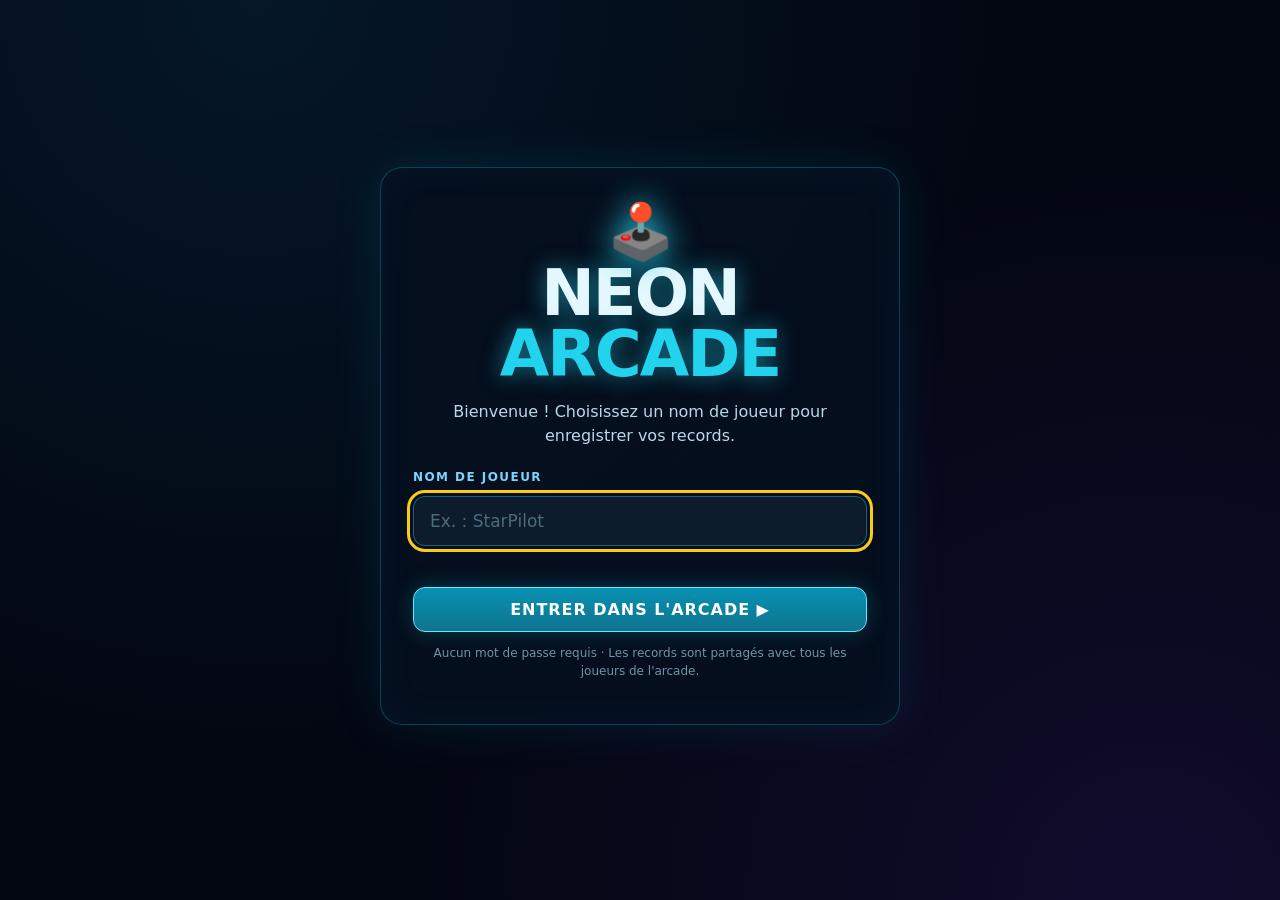
<file: public/index.html>
<!doctype html>
<html lang="fr">
<head>
<meta charset="utf-8">
<meta name="viewport" content="width=device-width, initial-scale=1, viewport-fit=cover">
<meta name="theme-color" content="#030712">
<title>Neon Arcade</title>
<link rel="stylesheet" href="shared/arcade.css">
<link rel="stylesheet" href="home.css">
</head>
<body>

<!-- Login (first visit) -->
<main id="loginView" class="hidden">
  <div class="panel">
    <div class="logo" aria-hidden="true">🕹️</div>
    <h1>Neon <span class="accent">Arcade</span></h1>
    <p>Bienvenue ! Choisissez un nom de joueur pour enregistrer vos records.</p>
    <form id="loginForm" novalidate>
      <label for="nameInput">Nom de joueur</label>
      <input id="nameInput" name="name" maxlength="20" autocomplete="nickname" autocapitalize="words" placeholder="Ex. : StarPilot" required>
      <p id="loginError" class="error" role="alert"></p>
      <button type="submit">Entrer dans l'arcade ▶</button>
    </form>
    <div id="knownPlayers" class="known hidden">
      <p class="tiny">Ou reprenez un joueur existant :</p>
      <div id="knownChips" class="chips"></div>
    </div>
    <p class="tiny">Aucun mot de passe requis · Les records sont partagés avec tous les joueurs de l'arcade.</p>
  </div>
</main>

<!-- Home -->
<div id="homeView" class="wrap hidden">
  <header>
    <h1>Neon <span class="accent">Arcade</span></h1>
    <div class="player">
      <span>👤 <b id="playerName"></b></span>
      <button id="switchBtn" class="secondary small" type="button" title="Changer de joueur">Changer</button>
    </div>
  </header>

  <section aria-labelledby="gamesTitle">
    <div class="section-title"><h2 id="gamesTitle">Choisissez un jeu</h2></div>
    <div id="gamesGrid" class="games"></div>
  </section>

  <section class="panel" aria-labelledby="boardTitle" id="leaderboard">
    <div class="board-head">
      <h2 id="boardTitle">🏆 Records</h2>
      <select id="boardSelect" aria-label="Choisir le jeu"></select>
    </div>
    <table>
      <thead><tr><th>#</th><th>Joueur</th><th class="num">Score</th><th class="num hide-sm">Niveau</th><th class="num hide-sm">Date</th></tr></thead>
      <tbody id="boardBody"></tbody>
    </table>
  </section>

  <p class="tiny footer-note">Neon Arcade · Les scores sont enregistrés sur le serveur.</p>
</div>

<script src="shared/arcade.js"></script>
<script src="home.js"></script>
</body>
</html>
</file>
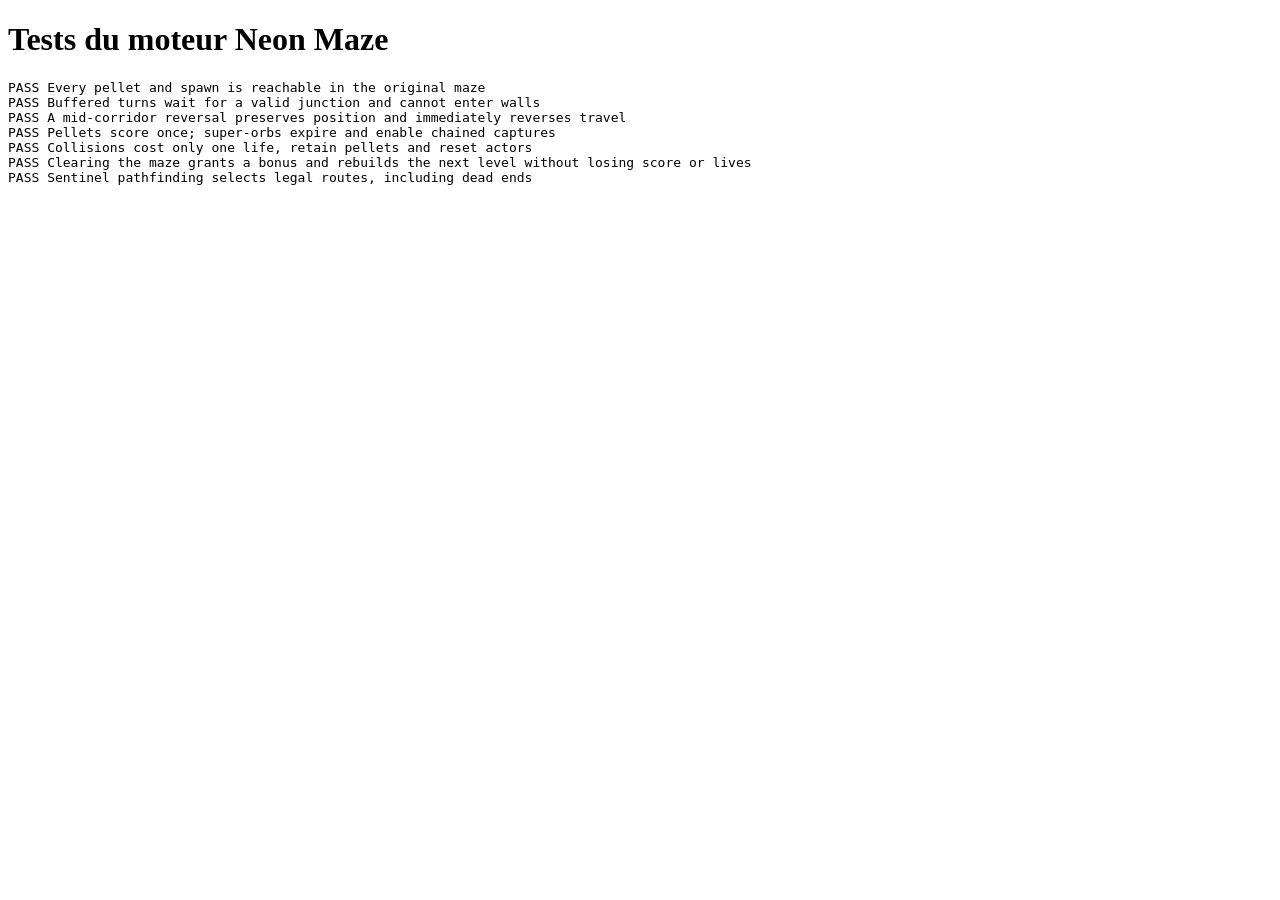
<file: tests/neon-maze.html>
<!DOCTYPE html>
<html lang="fr">
<head><meta charset="UTF-8"><title>Neon Maze - tests</title></head>
<body>
  <h1>Tests du moteur Neon Maze</h1>
  <pre id="results">Tests en cours...</pre>
  <script src="../public/neon-maze/maze.js"></script>
  <script src="neon-maze.test.js"></script>
</body>
</html>
</file>
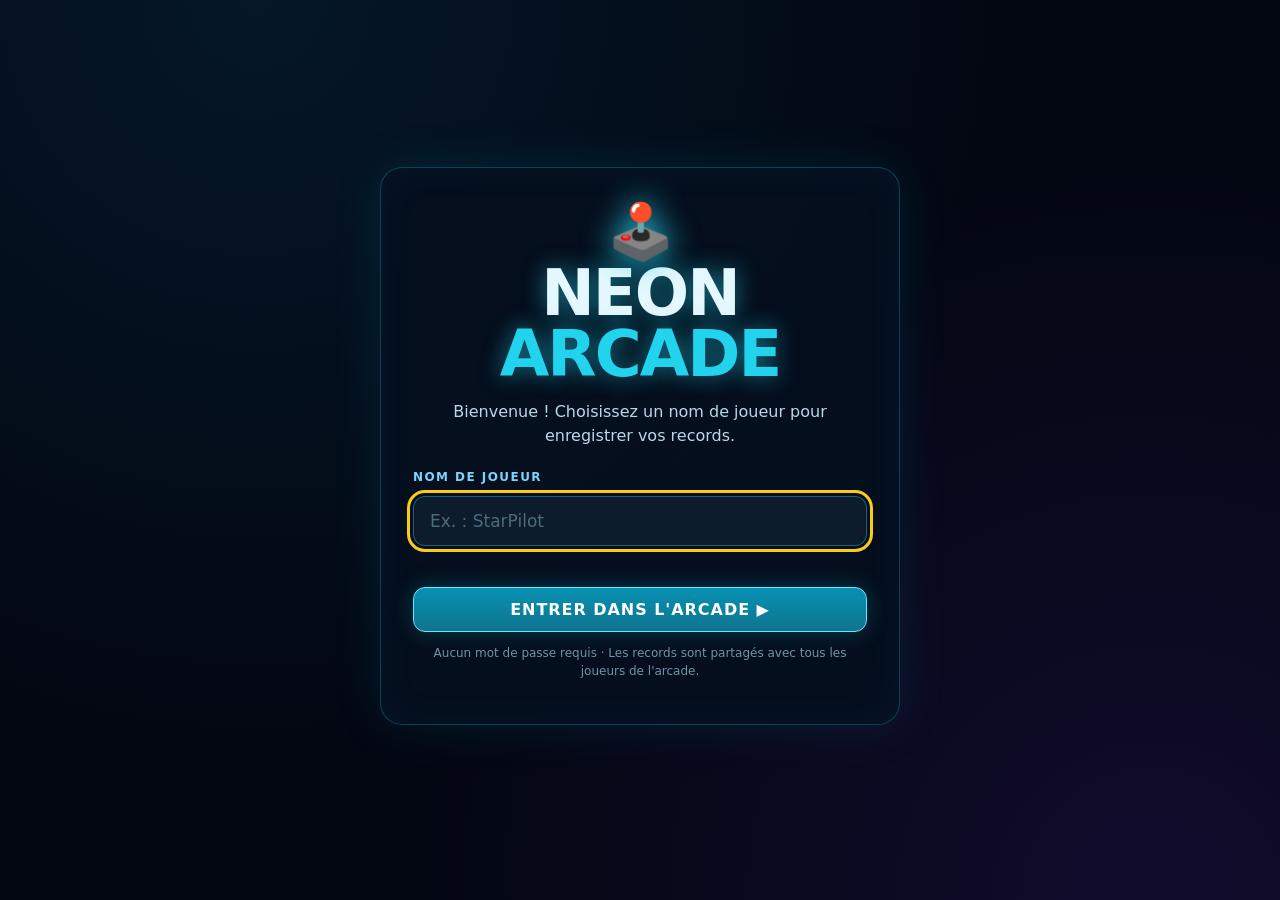
<file: public/neon-maze/neon-maze.html>
<!DOCTYPE html>
<html lang="fr">
<head>
  <meta charset="UTF-8">
  <meta name="viewport" content="width=device-width, initial-scale=1, viewport-fit=cover">
  <meta name="theme-color" content="#030712">
  <meta name="apple-mobile-web-app-capable" content="yes">
  <title>Neon Maze - Neon Arcade</title>
  <link rel="stylesheet" href="../shared/arcade.css">
  <link rel="stylesheet" href="game.css">
</head>
<body>
  <main id="gameShell">
    <header>
      <div class="brand">Neon <span class="accent">Maze</span></div>
      <div id="hud" aria-label="Statistiques de la partie">
        <div class="stat"><span>Score</span><b id="score">0</b></div>
        <div class="stat"><span>Record</span><b id="high">0</b></div>
        <div class="stat"><span>Niveau</span><b id="level">1</b></div>
        <div class="stat"><span>Vies</span><b id="lives">3</b></div>
      </div>
      <button id="menuBtn" class="secondary" type="button" aria-label="Ouvrir le menu de pause" disabled>II</button>
    </header>
    <div id="playArea">
      <div id="arena">
        <canvas id="game" width="608" height="672" aria-label="Labyrinthe Neon Maze. Utilisez les flèches ou le joystick pour vous déplacer."></canvas>
      </div>
      <div id="mobileControls" aria-label="Commandes tactiles">
        <div class="touchGroup">
          <div id="joystick" role="group" aria-label="Joystick virtuel à quatre directions">
            <span class="axis horizontal"></span><span class="axis vertical"></span>
            <div id="joystickKnob"></div>
          </div>
        </div>
        <div class="touchHelp"><b>Glissez pour tourner</b><span>Le déplacement est automatique</span></div>
      </div>
    </div>
    <footer><span id="status" role="status">Prêt à entrer dans le labyrinthe</span><span class="desktopHint">Flèches / ZQSD / WASD · P : pause</span></footer>

    <section id="startOverlay" class="overlay">
      <div class="panel">
        <div class="eyebrow">Neon Arcade / Labyrinthe</div>
        <h1>Neon <span class="accent">Maze</span></h1>
        <p>Collectez les orbes, semez les sentinelles et prenez le pouvoir avec les super-orbes.</p>
        <p>Joueur : <b id="playerName" class="accent"></b></p>
        <div class="instructions">
          <p><b>Déplacement</b> — flèches, ZQSD ou WASD. Sur mobile, glissez le joystick dans une direction, puis relâchez : le déplacement continue.</p>
          <p><b>Super-orbes</b> — les gros orbes rendent les sentinelles vulnérables temporairement. Enchaînez les captures pour multiplier les points.</p>
          <p><b>Objectif</b> — videz le labyrinthe pour passer au niveau suivant. Vous avez trois vies. P ou Échap ouvre la pause.</p>
        </div>
        <div class="actions">
          <button id="startBtn" type="button">Jouer</button>
          <a class="btn secondary" href="../index.html">Accueil</a>
        </div>
        <p class="tiny">Portrait et paysage · Joystick à quatre directions · Records partagés</p>
      </div>
    </section>

    <section id="pauseOverlay" class="overlay hidden" role="dialog" aria-modal="true" aria-labelledby="pauseTitle">
      <div class="panel">
        <h2 id="pauseTitle">En pause</h2>
        <p>Les sentinelles peuvent attendre.</p>
        <div class="menuActions">
          <button id="resumeBtn" type="button">Reprendre</button>
          <button id="endBtn" class="secondary" type="button">Terminer et enregistrer</button>
        </div>
      </div>
    </section>

    <section id="endOverlay" class="overlay hidden" role="dialog" aria-modal="true" aria-labelledby="endTitle">
      <div class="panel">
        <h2 id="endTitle">Partie terminée</h2>
        <p id="endText"></p>
        <p id="saveInfo" role="status"></p>
        <div class="actions">
          <button id="restartBtn" type="button" disabled>Rejouer</button>
          <a id="homeLink" class="btn secondary" href="../index.html">Accueil</a>
        </div>
      </div>
    </section>
  </main>
  <script src="../shared/arcade.js"></script>
  <script src="maze.js"></script>
  <script src="game.js"></script>
</body>
</html>
</file>
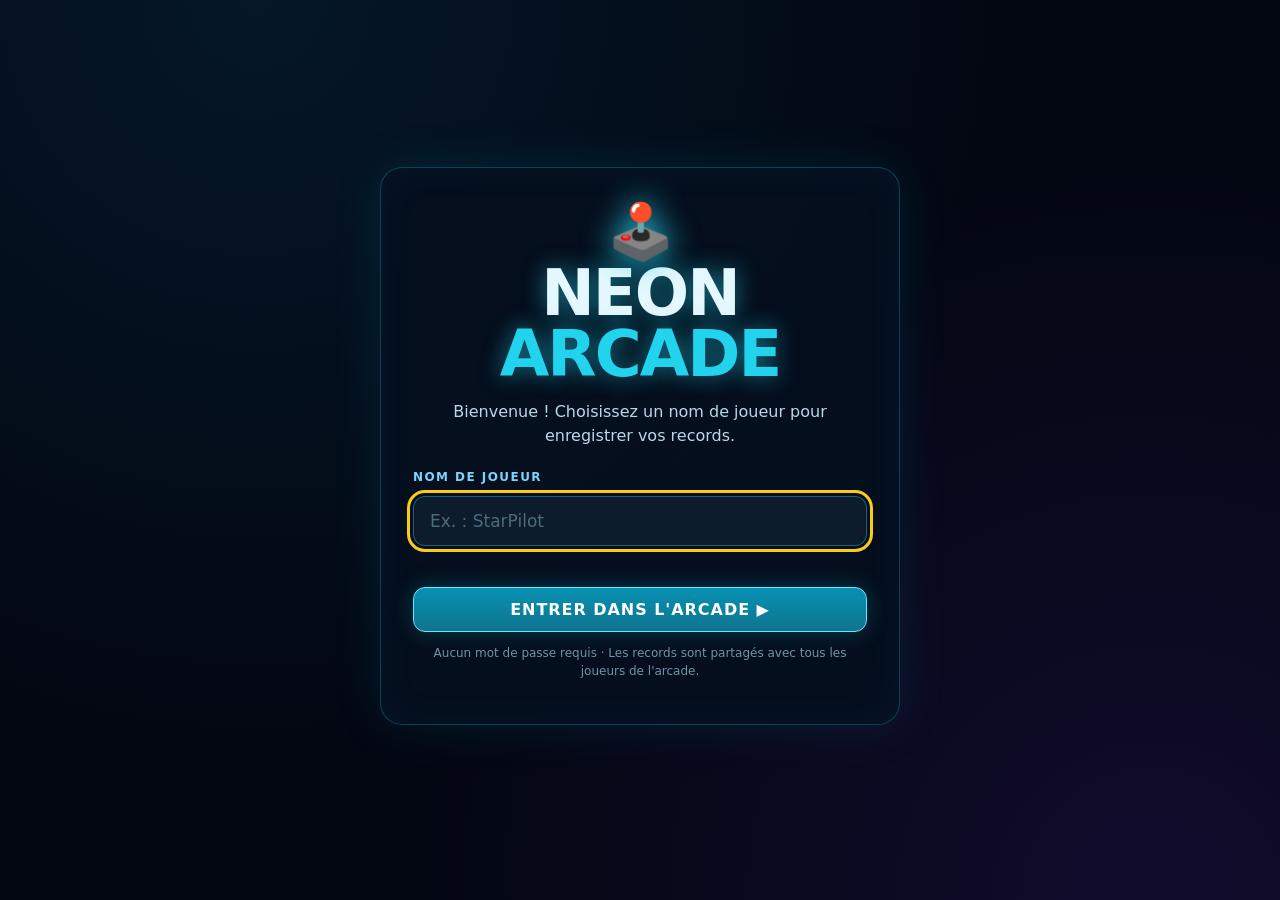
<file: public/space-invaders/neon_space_invaders_mobile_joystick_menu.html>
<!DOCTYPE html>
<html lang="en">
<head>
<meta charset="UTF-8">
<meta name="viewport" content="width=device-width, initial-scale=1, maximum-scale=1, user-scalable=no, viewport-fit=cover">
<meta name="apple-mobile-web-app-capable" content="yes">
<meta name="apple-mobile-web-app-status-bar-style" content="black-translucent">
<meta name="theme-color" content="#030712">
<title>Neon Space Invaders</title>
<link rel="stylesheet" href="../shared/arcade.css">
<link rel="stylesheet" href="game.css">
</head>
<body>
<div id="gameShell">
 <div id="gameViewport">
  <canvas id="game" width="960" height="600" aria-label="Space Invaders game area"></canvas>
  <div id="hud" aria-live="polite">
    <div class="stat"><span class="label">Score</span><span id="score" class="value">0</span></div>
    <div class="stat"><span class="label">High</span><span id="high" class="value">0</span></div>
    <div class="stat"><span class="label">Level</span><span id="level" class="value">1</span></div>
    <div class="stat"><span class="label">Lives</span><span id="lives" class="value">3</span></div>
    <div class="stat"><span class="label">Weapon</span><span id="weapon" class="value">Pulse</span></div>
  </div>
  <div id="bossWrap"><div id="bossName">DREADNOUGHT</div><div id="bossBar"></div></div>
  <div id="toast"></div>
  <button id="gameMenuBtn" type="button" aria-label="Open game menu" title="Menu">☰</button>
 </div>
  <div id="gameMenuOverlay" class="overlay hidden">
    <div class="panel">
      <h2>Game Menu</h2>
      <p>Game paused</p>
      <div class="menuActions">
        <button id="menuResumeBtn" type="button">Resume</button>
        <button id="menuRestartBtn" type="button">Restart Game</button>
        <button id="menuEndBtn" class="danger" type="button">End Game</button>
        <button id="menuHomeBtn" class="secondary" type="button">⌂ Save &amp; Home</button>
      </div>
    </div>
  </div>

  <div id="startOverlay" class="overlay">
    <div class="panel" id="mainMenu">
      <h1>Neon <span class="accent">Invaders</span></h1>
      <p>Defend the sector through increasingly dangerous invasion waves and a boss battle every five levels.</p>
      <p class="tiny">Pilot: <b id="pilotName" class="accent"></b></p>
      <button id="startBtn" type="button">Start Game</button>
      <button id="instructionsBtn" class="secondary" type="button">Instructions</button>
      <button class="secondary homeBtn" type="button">⌂ Home</button>
      <p class="tiny">Mobile ready · Landscape recommended on iPhone · Scores saved to the arcade leaderboard</p>
    </div>
    <div class="panel hidden" id="instructionsPanel">
      <h2>Instructions</h2>
      <p>Destroy every invader before the formation reaches the ground line – each invasion or collision with an invader costs a life. Asteroids now emerge from the distance and grow as they approach. Move in four directions to dodge them and defeat the Dreadnought boss every fifth level.</p>
      <div class="controlsInfo">
        <div class="key"><b>Move</b><br>← ↑ ↓ → or WASD</div>
        <div class="key"><b>Fire</b><br>Space</div>
        <div class="key"><b>Pause/Menu</b><br>☰ or P / Esc</div>
      </div>
      <p><b>Power-ups:</b> <span class="pu-rapid">R</span> Rapid fire · <span class="pu-spread">S</span> Spread shot · <span class="pu-shield">D</span> Shield · <span class="pu-life">+</span> Extra life</p>
      <p><b>Flight:</b> moving forward increases your closing speed with incoming obstacles; moving backward reduces it. Distant asteroids cannot hit you until they reach your flight plane.</p><p><b>Scoring:</b> keep destroying enemies to build your combo multiplier. Bosses award a large score bonus.</p>
      <p class="tiny">iPhone/iPad/Android: landscape is recommended. Use the virtual joystick and FIRE button. Drag the stick in any direction for smooth 360° movement, and fire simultaneously. Defensive barriers absorb both enemy and player shots.</p>
      <button id="backBtn" type="button">Back to Menu</button>
    </div>
  </div>

  <div id="pauseOverlay" class="overlay hidden">
    <div class="panel"><h2>Paused</h2><p>The fleet is holding position.</p><button id="resumeBtn" type="button">Resume</button></div>
  </div>

  <div id="gameOverOverlay" class="overlay hidden">
    <div class="panel"><h2 id="endTitle">Mission failed</h2><p id="endText"></p><button id="restartBtn" type="button">Play again</button><button class="secondary homeBtn" type="button">⌂ Home</button></div>
  </div>

  <div id="mobileControls" aria-label="Touch controls">
    <div class="touchGroup"><div id="joystick" role="application" aria-label="Virtual movement joystick"><div id="joystickKnob"></div></div></div>
    <div class="touchGroup"><button class="touchBtn fire" id="fireBtn" type="button">Fire</button></div>
  </div>
</div>
<script src="../shared/arcade.js"></script>
<script src="game.js"></script>
</body>
</html>
</file>
<file: public/shared/arcade.css>
/*
 * Neon Arcade – shared theme.
 * Load it in every page BEFORE the page's own stylesheet:
 *   <link rel="stylesheet" href="../shared/arcade.css">
 */
:root {
  color-scheme: dark;

  --font: Inter, ui-sans-serif, system-ui, -apple-system, Segoe UI, sans-serif;
  --bg: #030712;
  --surface: #020617;
  --text: #e5f7ff;
  --muted: #bad8e8;
  --dim: #7393a7;
  --label: #7dd3fc;
  --cyan: #22d3ee;
  --cyan-light: #67e8f9;
  --panel: #06101ee8;
  --border: #22d3ee44;
  --field: #0c1c2b;
  --focus: #facc15;
  --danger-text: #fda4af;
  --glow: 0 0 22px #22d3ee88;

  --btn-bg: linear-gradient(180deg, #0891b2, #0e7490);
  --btn-secondary-bg: #182436;
  --btn-secondary-border: #64748b;
}

* { box-sizing: border-box; }
html, body { margin: 0; min-height: 100%; background: var(--bg); color: var(--text); font-family: var(--font); }

.accent { color: var(--cyan); }
.hidden { display: none !important; }

/* Buttons: pages adjust padding, letter-spacing and glow */
button, .btn { border: 1px solid var(--cyan-light); border-radius: 12px; background: var(--btn-bg); color: white; font: inherit; font-weight: 900; text-transform: uppercase; cursor: pointer; }
button:hover, .btn:hover { filter: brightness(1.18); }
button:focus-visible, .btn:focus-visible, input:focus-visible, select:focus-visible { outline: 3px solid var(--focus); outline-offset: 3px; }
.secondary { border-color: var(--btn-secondary-border); background: var(--btn-secondary-bg); box-shadow: none; }
</file>
<file: public/home.css>
/* Home page – requires shared/arcade.css (tokens, reset, base buttons) */
body { min-height: 100dvh; padding: max(16px, env(safe-area-inset-top)) max(16px, env(safe-area-inset-right)) max(16px, env(safe-area-inset-bottom)) max(16px, env(safe-area-inset-left));
       background: radial-gradient(circle at 20% 0%, #082f4966, transparent 55%), radial-gradient(circle at 90% 100%, #4c1d9533, transparent 50%), #030712; }
body::before { content: ""; position: fixed; inset: 0; pointer-events: none; z-index: -1;
               background-image: linear-gradient(#22d3ee0d 1px, transparent 1px), linear-gradient(90deg, #22d3ee0d 1px, transparent 1px); background-size: 42px 42px; }
.wrap { width: min(1080px, 100%); margin: 0 auto; }
h1, h2, h3 { margin: 0; letter-spacing: -.03em; }
h1 { font-size: clamp(34px, 7vw, 64px); text-transform: uppercase; line-height: .95; text-shadow: var(--glow); }
h2 { font-size: clamp(20px, 3vw, 28px); text-transform: uppercase; }
p { color: var(--muted); line-height: 1.5; }
.tiny { font-size: 12px; color: var(--dim); }
.footer-note { text-align: center; margin-top: 24px; }

button, .btn { display: inline-flex; align-items: center; justify-content: center; gap: 8px; padding: 12px 20px; letter-spacing: .06em;
               text-decoration: none; box-shadow: 0 0 22px #06b6d444; transition: filter .15s, transform .15s; }
button:active, .btn:active { transform: scale(.97); }
button:disabled { opacity: .5; cursor: not-allowed; filter: none; }
.secondary { box-shadow: none; }
.small { padding: 8px 14px; font-size: 12px; }

.panel { padding: clamp(18px, 4vw, 32px); border: 1px solid var(--border); border-radius: 22px; background: var(--panel); box-shadow: 0 0 50px #06b6d41f, inset 0 0 40px #0ea5e90d; }

/* Login */
#loginView { min-height: calc(100dvh - 40px); display: grid; place-items: center; }
#loginView .panel { width: min(520px, 100%); text-align: center; }
.logo { font-size: 54px; filter: drop-shadow(0 0 16px #22d3ee); }
form { display: grid; gap: 12px; margin-top: 22px; text-align: left; }
label { font-size: 12px; font-weight: 800; letter-spacing: .12em; text-transform: uppercase; color: #7dd3fc; }
input, select { width: 100%; padding: 14px 16px; border: 1px solid #38bdf866; border-radius: 12px; background: #0c1c2b; color: white; font: inherit; font-size: 17px; }
input::placeholder { color: #4b6b80; }
.error { min-height: 1.3em; margin: 0; color: #fda4af; font-size: 13px; }
.known { margin-top: 22px; }
.chips { display: flex; flex-wrap: wrap; justify-content: center; gap: 8px; margin-top: 10px; }
.chip { padding: 8px 14px; border-radius: 999px; border-color: #38bdf866; background: #0c1c2b; box-shadow: none; font-size: 13px; letter-spacing: 0; text-transform: none; font-weight: 700; }

/* Home */
header { display: flex; flex-wrap: wrap; align-items: center; justify-content: space-between; gap: 16px; margin: 8px 0 28px; }
.player { display: flex; align-items: center; gap: 12px; padding: 8px 8px 8px 16px; border: 1px solid var(--border); border-radius: 999px; background: #06101ecc; }
.player b { color: var(--cyan); }
.section-title { display: flex; align-items: center; justify-content: space-between; gap: 12px; margin: 0 0 14px; }

.games { display: grid; grid-template-columns: repeat(auto-fill, minmax(260px, 1fr)); gap: 18px; margin-bottom: 34px; }
.card { --c: var(--cyan); position: relative; display: flex; flex-direction: column; gap: 10px; padding: 22px; border: 1px solid color-mix(in srgb, var(--c) 45%, transparent);
        border-radius: 20px; background: linear-gradient(160deg, color-mix(in srgb, var(--c) 14%, #06101e), #06101e 60%); box-shadow: 0 0 30px color-mix(in srgb, var(--c) 18%, transparent);
        transition: transform .18s, box-shadow .18s; }
.card:hover { transform: translateY(-3px); box-shadow: 0 0 44px color-mix(in srgb, var(--c) 35%, transparent); }
.card .icon { font-size: 44px; filter: drop-shadow(0 0 12px var(--c)); }
.card h3 { font-size: 22px; text-transform: uppercase; }
.card p { margin: 0; font-size: 14px; flex: 1; }
.tags { display: flex; flex-wrap: wrap; gap: 6px; }
.tag { padding: 3px 9px; border-radius: 999px; background: #ffffff12; color: #a5f3fc; font-size: 11px; font-weight: 700; }
.stats { display: grid; grid-template-columns: 1fr 1fr; gap: 8px; }
.stat { padding: 8px 10px; border: 1px solid #38bdf833; border-radius: 10px; background: #020617b8; }
.stat span { display: block; font-size: 10px; letter-spacing: .13em; text-transform: uppercase; color: #7dd3fc; }
.stat b { font-size: 18px; }
.card .actions { display: grid; grid-template-columns: 2fr 1fr; gap: 8px; }
.card.soon { --c: #64748b; border-style: dashed; align-items: center; justify-content: center; text-align: center; min-height: 260px; opacity: .75; }
.card.soon:hover { transform: none; }

/* Leaderboard */
.board-head { display: flex; flex-wrap: wrap; align-items: center; justify-content: space-between; gap: 12px; margin-bottom: 16px; }
.board-head select { width: auto; min-width: 220px; font-size: 15px; padding: 10px 14px; }
table { width: 100%; border-collapse: collapse; }
th, td { padding: 12px 10px; text-align: left; border-bottom: 1px solid #38bdf81f; }
th { font-size: 11px; letter-spacing: .13em; text-transform: uppercase; color: #7dd3fc; font-weight: 800; }
td.num, th.num { text-align: right; font-variant-numeric: tabular-nums; }
td.rank { width: 56px; font-weight: 900; font-size: 18px; }
tr.me td { background: #22d3ee14; }
tr.me td:nth-child(2) { color: var(--cyan); font-weight: 800; }
.empty { padding: 30px 10px; text-align: center; color: var(--dim); }

@media (max-width: 600px) {
  header { justify-content: center; text-align: center; }
  .hide-sm { display: none; }
  th, td { padding: 10px 6px; }
  .board-head select { width: 100%; }
}
</file>
<file: public/neon-maze/game.css>
/* Neon Maze uses the shared arcade theme. */
html, body { height: 100%; overflow: hidden; }
body { height: 100dvh; padding: max(8px, env(safe-area-inset-top)) max(8px, env(safe-area-inset-right)) max(8px, env(safe-area-inset-bottom)) max(8px, env(safe-area-inset-left)); overscroll-behavior: none; }
#gameShell { position: relative; display: flex; flex-direction: column; width: min(1100px, 100%); height: 100%; margin: auto; overflow: hidden; border: 1px solid #1e4260; border-radius: 18px; background: radial-gradient(ellipse at center, #082f4940, #020617 70%); box-shadow: 0 0 50px #00d9ff20; }
header { display: flex; align-items: center; gap: 16px; padding: 10px 16px; border-bottom: 1px solid var(--border); }
.brand { color: white; text-decoration: none; font-size: 19px; font-weight: 900; text-transform: uppercase; white-space: nowrap; text-shadow: var(--glow); }
#hud { display: grid; grid-template-columns: repeat(4, minmax(0, 1fr)); gap: 8px; flex: 1; }
.stat { min-width: 0; padding: 5px 10px; background: #020617b8; border: 1px solid #38bdf833; border-radius: 9px; }
.stat span { display: block; color: var(--label); font-size: 10px; text-transform: uppercase; letter-spacing: .12em; }
.stat b { display: block; font-size: 17px; font-variant-numeric: tabular-nums; }
button, .btn { display: inline-block; padding: 12px 20px; letter-spacing: .06em; text-decoration: none; box-shadow: 0 0 24px #06b6d433; }
button:disabled { opacity: .45; cursor: default; }
#menuBtn { min-width: 44px; min-height: 44px; padding: 8px; }
#playArea { display: grid; grid-template-rows: minmax(0, 1fr) auto; flex: 1; min-height: 0; padding: 12px; }
#arena { position: relative; min-width: 0; min-height: 0; }
canvas { position: absolute; inset: 0; width: 100%; height: 100%; object-fit: contain; touch-action: none; }
footer { display: flex; justify-content: space-between; gap: 8px; padding: 7px 16px; border-top: 1px solid var(--border); color: var(--muted); font-size: 11px; }
#status { color: var(--cyan-light); }
.overlay { position: absolute; inset: 0; z-index: 10; display: grid; place-items: center; padding: 18px; overflow-y: auto; background: radial-gradient(circle at 50% 40%, #082f4999, #020617ef 75%); text-align: center; }
.panel { width: min(580px, 100%); max-height: 100%; overflow-y: auto; padding: clamp(18px, 4vw, 36px); border: 1px solid #22d3ee66; border-radius: 22px; background: var(--panel); box-shadow: 0 0 60px #06b6d42b, inset 0 0 40px #0ea5e912; }
.eyebrow { color: var(--label); text-transform: uppercase; font-size: 10px; letter-spacing: .2em; margin-bottom: 12px; }
h1, h2 { margin: 0 0 14px; font-size: clamp(32px, 7vw, 60px); line-height: 1; letter-spacing: -.04em; text-transform: uppercase; text-shadow: var(--glow); }
h2 { font-size: clamp(28px, 5vw, 42px); }
p { color: var(--muted); line-height: 1.5; }
.instructions { margin: 20px 0; padding: 4px 14px; text-align: left; border: 1px solid var(--border); border-radius: 12px; background: var(--field); font-size: 13px; }
.instructions b { color: var(--cyan-light); }
.actions { display: flex; flex-wrap: wrap; justify-content: center; gap: 10px; }
.menuActions { display: grid; gap: 12px; margin: 24px auto 0; max-width: 310px; }
.tiny { margin-bottom: 0; color: var(--dim); font-size: 11px; }
#mobileControls { display: none; }
#joystick { position: relative; width: 112px; height: 112px; border-radius: 50%; border: 2px solid #67e8f966; background: radial-gradient(circle, #164e6366 0 34%, #082f4999 35% 68%, #0e749066 69%); box-shadow: inset 0 0 24px #22d3ee33, 0 0 20px #06b6d422; touch-action: none; user-select: none; -webkit-user-select: none; }
.axis { position: absolute; background: #67e8f933; pointer-events: none; }
.horizontal { top: 50%; left: 12%; right: 12%; height: 1px; }
.vertical { left: 50%; top: 12%; bottom: 12%; width: 1px; }
#joystickKnob { position: absolute; width: 46%; height: 46%; left: 27%; top: 27%; border-radius: 50%; background: radial-gradient(circle at 35% 30%, #a5f3fc, #0891b2 58%, #155e75); border: 2px solid #cffafe; box-shadow: 0 0 18px #22d3ee88; pointer-events: none; will-change: transform; }
.touchHelp { display: grid; gap: 6px; max-width: 150px; color: var(--muted); font-size: 11px; text-align: center; }
.touchHelp b { color: var(--cyan-light); }
@media (pointer: coarse), (max-width: 720px) {
  body { padding: env(safe-area-inset-top) env(safe-area-inset-right) env(safe-area-inset-bottom) env(safe-area-inset-left); }
  #gameShell { border: 0; border-radius: 0; }
  header { gap: 8px; padding: 6px 8px; }
  .brand { display: none; }
  #hud { gap: 4px; }
  .stat { padding: 4px 6px; }
  .stat span { font-size: 8px; }
  .stat b { font-size: 14px; }
  #playArea { padding: 6px 8px 0; }
  #mobileControls { display: flex; align-items: center; justify-content: space-between; gap: 16px; padding: 8px 18px; }
  .desktopHint { display: none; }
  footer { padding: 5px 10px; min-height: 25px; }
  .overlay { padding: 12px; }
  .panel { padding: 20px; }
}
@media (orientation: landscape) and (pointer: coarse), (orientation: landscape) and (max-width: 720px) {
  #playArea { grid-template-columns: 128px minmax(0, 1fr) 128px; grid-template-rows: minmax(0, 1fr); padding: 4px; }
  #arena { grid-column: 2; grid-row: 1; }
  #mobileControls { display: contents; }
  .touchGroup { grid-column: 1; grid-row: 1; place-self: center; }
  .touchHelp { grid-column: 3; grid-row: 1; place-self: center; padding: 10px; }
  .panel { padding: 16px 22px; }
  h1 { font-size: 36px; }
  .instructions { margin: 12px 0; font-size: 12px; }
}
</file>
<file: public/space-invaders/game.css>
/* Neon Space Invaders – requires ../shared/arcade.css (tokens, reset, base buttons) */
html, body { width: 100%; min-height: 100dvh; overflow: hidden; }
body { display: grid; place-items: center; padding: max(0px, env(safe-area-inset-top)) max(0px, env(safe-area-inset-right)) max(0px, env(safe-area-inset-bottom)) max(0px, env(safe-area-inset-left)); overscroll-behavior: none; -webkit-user-select: none; user-select: none; -webkit-touch-callout: none; }
#gameShell { width: min(100%, 1020px); position: relative; border: 1px solid #1e4260; border-radius: 18px; overflow: hidden; background: #020617; box-shadow: 0 0 50px #00d9ff20, inset 0 0 30px #000; }
#gameViewport { position: relative; }
canvas { display: block; width: 100%; height: auto; max-height: 100dvh; aspect-ratio: 16 / 10; touch-action: none; background: #020617; }
#hud { position: absolute; inset: 0 0 auto 0; display: grid; grid-template-columns: repeat(5, 1fr); gap: 7px; padding: 10px; pointer-events: none; }
.stat { min-width: 0; padding: 6px 9px; border: 1px solid #38bdf833; border-radius: 9px; background: #020617b8; backdrop-filter: blur(5px); box-shadow: inset 0 0 12px #0ea5e915; }
.stat .label { display: block; color: #7dd3fc; font-size: clamp(8px, 1.1vw, 11px); letter-spacing: .13em; text-transform: uppercase; }
.stat .value { display: block; overflow: hidden; color: white; font-weight: 800; font-size: clamp(12px, 1.8vw, 18px); text-overflow: ellipsis; white-space: nowrap; }
#bossWrap { position: absolute; left: 18%; right: 18%; top: 71px; height: 15px; border: 1px solid #fb7185; border-radius: 999px; background: #200510cc; overflow: hidden; display: none; }
#bossBar { width: 100%; height: 100%; background: linear-gradient(90deg, #fb7185, #f43f5e, #ff8a4c); transition: width .15s; }
#bossName { position: absolute; width: 100%; top: -18px; text-align: center; color: #fda4af; font-size: 10px; font-weight: 800; letter-spacing: .17em; }
.overlay { position: absolute; inset: 0; z-index: 25; display: grid; place-items: center; padding: 22px; background: radial-gradient(circle at 50% 45%, #082f4966, #020617e8 67%); text-align: center; }
.panel { width: min(640px, 94%); padding: clamp(20px, 5vw, 38px); border: 1px solid #22d3ee66; border-radius: 22px; background: #06101ee8; box-shadow: 0 0 60px #06b6d42b, inset 0 0 40px #0ea5e912; }
h1, h2 { margin: 0 0 10px; font-size: clamp(28px, 6vw, 58px); line-height: .95; letter-spacing: -.04em; text-transform: uppercase; text-shadow: 0 0 22px #22d3ee88; }
h2 { font-size: clamp(25px, 4.5vw, 44px); }
p { color: var(--muted); line-height: 1.45; }
.controlsInfo { display: grid; grid-template-columns: repeat(3, 1fr); gap: 8px; margin: 18px 0; }
.key { padding: 9px 6px; border: 1px solid #38bdf844; border-radius: 10px; background: #0c1c2b; font-size: 12px; }
button { padding: 12px 22px; letter-spacing: .08em; box-shadow: 0 0 24px #06b6d455; }
.secondary { margin-left: 8px; box-shadow: none; }
#mobileControls { position: absolute; left: 0; right: 0; bottom: max(8px, env(safe-area-inset-bottom)); display: none; justify-content: space-between; align-items: end; padding: 10px 14px; pointer-events: none; }
.touchGroup { display: flex; gap: 9px; pointer-events: auto; }
.touchBtn { width: clamp(44px, 11vw, 58px); height: clamp(44px, 11vw, 58px); padding: 0; border-radius: 50%; background: #0e7490bb; font-size: 25px; touch-action: none; user-select: none; }
.touchBtn.fire { width: clamp(60px, 16vw, 80px); height: clamp(60px, 16vw, 80px); border-color: #fda4af; background: #be123cbb; font-size: 13px; }
#joystick { position: relative; width: clamp(104px, 25vw, 132px); height: clamp(104px, 25vw, 132px); border-radius: 50%; border: 2px solid #67e8f966; background: radial-gradient(circle, #164e6366 0 34%, #082f4999 35% 68%, #0e749066 69%); box-shadow: inset 0 0 24px #22d3ee33, 0 0 20px #06b6d422; touch-action: none; user-select: none; }
#joystick::before, #joystick::after { content: ""; position: absolute; background: #67e8f922; pointer-events: none; }
#joystick::before { left: 50%; top: 12%; bottom: 12%; width: 1px; }
#joystick::after { top: 50%; left: 12%; right: 12%; height: 1px; }
#joystickKnob { position: absolute; width: 46%; height: 46%; left: 27%; top: 27%; border-radius: 50%; background: radial-gradient(circle at 35% 30%, #a5f3fc, #0891b2 58%, #155e75); border: 2px solid #cffafe; box-shadow: 0 0 18px #22d3ee88; pointer-events: none; transform: translate(0,0); will-change: transform; }
#toast { position: absolute; left: 50%; top: 29%; transform: translate(-50%, -50%) scale(.9); opacity: 0; pointer-events: none; color: white; font-weight: 950; font-size: clamp(20px, 5vw, 46px); text-align: center; text-transform: uppercase; text-shadow: 0 0 25px #22d3ee; transition: .22s; }
#toast.show { opacity: 1; transform: translate(-50%, -50%) scale(1); }
#gameMenuBtn { position:absolute; top:74px; right:12px; z-index:20; width:46px; height:40px; padding:0; display:none; place-items:center; border-radius:12px; background:#061827d9; border:1px solid #67e8f988; box-shadow:0 0 16px #06b6d433; font-size:21px; line-height:1; letter-spacing:0; }
#gameMenuBtn.visible { display:grid; }
#gameMenuOverlay { z-index:30; }
#gameMenuOverlay .menuActions { display:grid; gap:10px; width:min(320px,100%); margin:18px auto 0; }
#gameMenuOverlay .danger { border-color:#fb7185; background:linear-gradient(180deg,#be123c,#881337); box-shadow:0 0 20px #e11d4840; }
#gameMenuOverlay .secondary { margin-left:0; }

.tiny { font-size: 11px; color: var(--dim); }
.pu-rapid { color: #facc15; }
.pu-spread { color: #c084fc; }
.pu-shield { color: #60a5fa; }
.pu-life { color: #4ade80; }
#instructionsPanel p { margin: 12px 0; }
#instructionsPanel .controlsInfo { margin: 15px 0; }
@media (pointer: coarse), (max-width: 720px) {
  body { padding: 0; }
  #gameShell { width: 100%; height: 100dvh; border: 0; border-radius: 0; }
  #gameViewport { position: absolute; margin: auto; }
  #mobileControls { display: flex; }
  #hud { padding: 6px; gap: 4px; }
  .stat { padding: 4px 5px; }
  #bossWrap { top: 55px; }
  .overlay { padding: max(12px, env(safe-area-inset-top)) max(12px, env(safe-area-inset-right)) max(12px, env(safe-area-inset-bottom)) max(12px, env(safe-area-inset-left)); overflow-y: auto; }
}

@media (pointer: coarse) and (orientation: landscape), (max-width: 720px) and (orientation: landscape) {
  #gameViewport { inset: max(0px, env(safe-area-inset-top)) max(12px, env(safe-area-inset-right)) max(0px, env(safe-area-inset-bottom)) max(12px, env(safe-area-inset-left)); width: min(1020px, calc(100% - 216px - max(12px, env(safe-area-inset-left)) - max(12px, env(safe-area-inset-right))), calc(160dvh - env(safe-area-inset-top) - env(safe-area-inset-top) - env(safe-area-inset-bottom) - env(safe-area-inset-bottom))); height: fit-content; }
  #gameMenuBtn { top:58px; right:12px; width:42px; height:36px; }
  #mobileControls { top: 0; bottom: 0; align-items: center; padding: max(10px, env(safe-area-inset-top)) max(12px, env(safe-area-inset-right)) max(10px, env(safe-area-inset-bottom)) max(12px, env(safe-area-inset-left)); }
  .touchGroup { gap: 6px; }
  .touchBtn { width: 48px; height: 48px; font-size: 20px; }
  #joystick { width: 108px; height: 108px; }
  .touchBtn.fire { width: 66px; height: 66px; }
}
@media (pointer: coarse) and (orientation: landscape) and (max-height: 520px), (max-width: 720px) and (orientation: landscape) and (max-height: 520px) {
  .panel { padding: 14px 18px; }
  h1 { font-size: 34px; } h2 { font-size: 28px; }
  .panel p { margin: 7px 0; font-size: 12px; }
  .controlsInfo { margin: 8px 0; }
}
@media (pointer: coarse) and (orientation: portrait), (max-width: 720px) and (orientation: portrait) {
  #gameViewport { inset: max(0px, env(safe-area-inset-top)) max(0px, env(safe-area-inset-right)) calc(152px + env(safe-area-inset-bottom)) max(0px, env(safe-area-inset-left)); width: min(calc(100% - env(safe-area-inset-left) - env(safe-area-inset-right)), calc(160dvh - 244px - env(safe-area-inset-top) - env(safe-area-inset-top) - env(safe-area-inset-bottom) - env(safe-area-inset-bottom))); height: fit-content; }
  #mobileControls { bottom: 0; padding-bottom: max(10px, env(safe-area-inset-bottom)); padding-left: max(14px, env(safe-area-inset-left)); padding-right: max(14px, env(safe-area-inset-right)); }
  .touchGroup { gap: 5px; }
}
</file>
